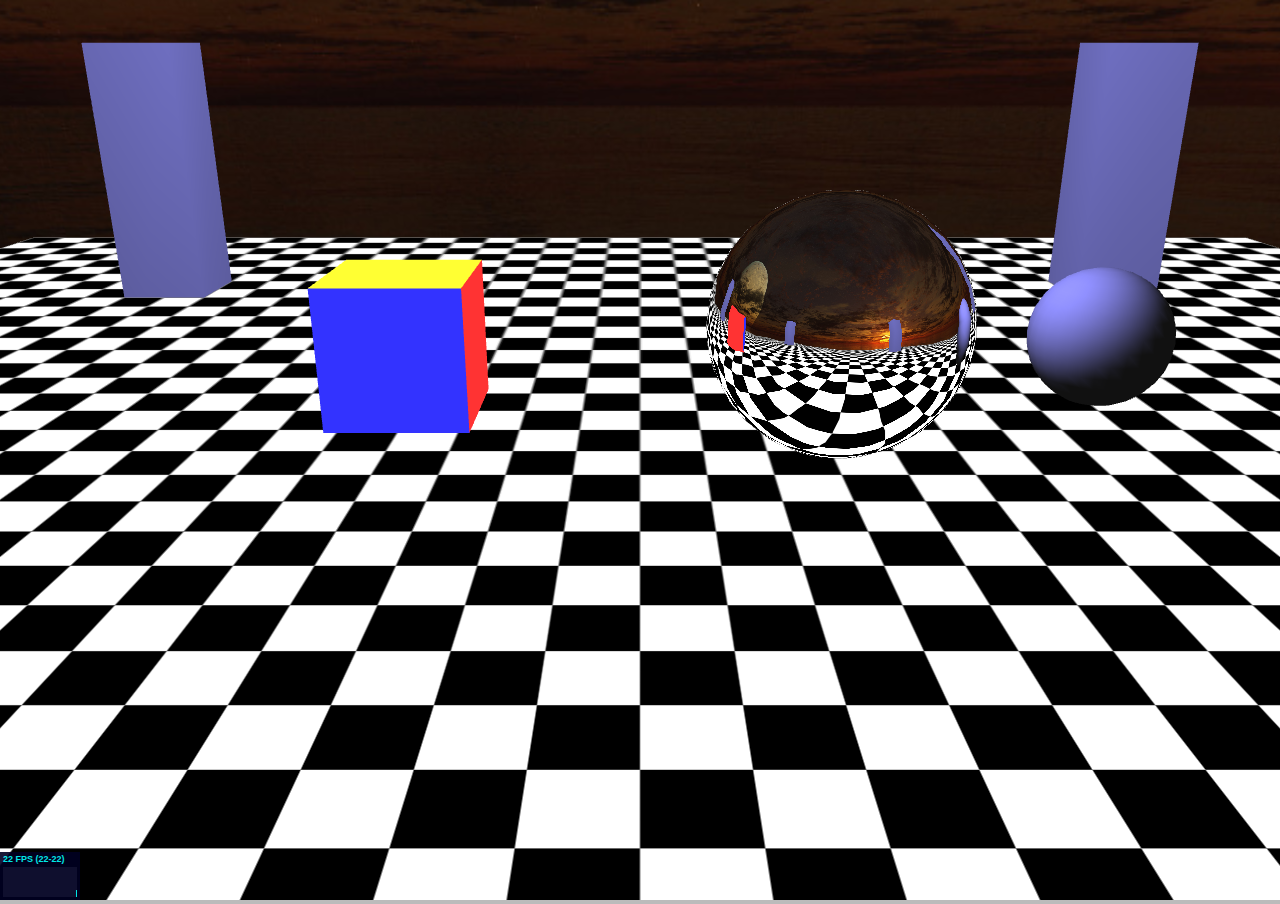
<file: index.html>
<!DOCTYPE html>
<script type="text/javascript" src='/vendor/three.js/build/three.js'></script>
<script type="text/javascript" src="/vendor/require.js/require.js"></script>
<script type="text/javascript" src="/vendor/three.js/examples/js/Detector.js"></script>
<script type="text/javascript" src="/vendor/three.js/examples/js/libs/stats.min.js"></script>
<script type="text/javascript" src="/vendor/three.js/examples/js/controls/OrbitControls.js"></script>
<script type="text/javascript" src="/vendor/threex.windowresize.js"></script>

<body style='margin: 0px; background-color: #bbbbbb; overflow: hidden;'><script>
require([], function(){
	//////////////////////////////////////////////////////////////////////////////////
	//		main					//
	//////////////////////////////////////////////////////////////////////////////////	
	var scene, camera, renderer, stats, controls;
	var geometry, material, mesh;
	var shape, cover, ball, box;
	var mirrorSphere, mirrorSphereCamera;
	var container = document.body;

	// set the view size in pixels (custom or according to window size)
	// var SCREEN_WIDTH = 400, SCREEN_HEIGHT = 300;
	var SCREEN_WIDTH = window.innerWidth, SCREEN_HEIGHT = window.innerHeight;	
	// camera attributes
	var VIEW_ANGLE = 45, ASPECT = SCREEN_WIDTH / SCREEN_HEIGHT, NEAR = 0.1, FAR = 20000;

	initScene();
	initCamera();

	initRenderer();
	initLighting();

	var winResize	= new THREEx.WindowResize(renderer, camera);

	initGeometry();
	initStats();
	initControls();
	
 	makeFloor();
 	makeSky();

	makePlinth( 300,  300);
	makePlinth(-300,  300);
	makePlinth( 300, -300);
	makePlinth(-300, -300);

	animate();

	function initScene() {
		scene = new THREE.Scene();
	}

	function initCamera() {
		// set up camera
		camera = new THREE.PerspectiveCamera( VIEW_ANGLE, ASPECT, NEAR, FAR);
		// add the camera to the scene
		scene.add(camera);
		// the camera defaults to position (0,0,0)
		// so pull it back (z = 400) and up (y = 100) and set the angle towards the scene origin
		camera.position.set(0,150,400);
		camera.lookAt(scene.position);

		// setup a scene and camera
		// var camera	= new THREE.PerspectiveCamera(45, window.innerWidth / window.innerHeight, 1, 10000);
		// scene.add(camera);
		// camera.position.z = 500;
	}

	function initRenderer() {
		// create and start the renderer; choose antialias setting.
		if ( Detector.webgl ) {
			renderer = new THREE.WebGLRenderer( {antialias:true} );
			console.log("Running WebGL. Cool.");
		} else {
			renderer = new THREE.CanvasRenderer();
			console.log("Running Canvas. Lees cool.");
		}
		renderer.setSize(SCREEN_WIDTH, SCREEN_HEIGHT);
		
		// attach div element to variable to contain the renderer
		// container = document.getElementById( 'ThreeJS' );
		// alternatively: to create the div at runtime, use:
		//   container = document.createElement( 'div' );
		//    document.body.appendChild( container );
		
		// attach renderer to the container div
		container.appendChild( renderer.domElement );
	}

	function initLighting() {
		// var ambientLight= new THREE.AmbientLight( 0x020202 );
		// scene.add( ambientLight);
		// var frontLight	= new THREE.DirectionalLight('white', 1);
		// frontLight.position.set(0.5, 0.5, 2);
		// scene.add( frontLight );
		// var backLight	= new THREE.DirectionalLight('white', 0.75);
		// backLight.position.set(-0.5, -0.5, -2);
		// scene.add( backLight );

		// create a light
		var light = new THREE.PointLight(0xffffff);
		light.position.set(0,250,0);
		scene.add(light);
		var ambientLight = new THREE.AmbientLight(0x111111);
		scene.add(ambientLight);
	}
  
	function initGeometry() {
		console.log("initGeometry");

		// most objects displayed are a "mesh":
		//  a collection of points ("geometry") and
		//  a set of surface parameters ("material")	

		// Sphere parameters: radius, segments along width, segments along height
		var sphereGeometry = new THREE.SphereGeometry( 30, 32, 16 ); 
		// use a "lambert" material rather than "basic" for realistic lighting.
		//   (don't forget to add (at least one) light!)
		var sphereMaterial = new THREE.MeshLambertMaterial( {color: 0x8888ff} ); 
		var sphere = new THREE.Mesh(sphereGeometry, sphereMaterial);
		sphere.position.set(200, 30, -60);
		scene.add(sphere);

		var sphereGeom =  new THREE.SphereGeometry( 50, 32, 16 ); // radius, segmentsWidth, segmentsHeight
		mirrorSphereCamera = new THREE.CubeCamera( 0.1, 5000, 512 );
		// mirrorCubeCamera.renderTarget.minFilter = THREE.LinearMipMapLinearFilter;
		scene.add( mirrorSphereCamera );
		var mirrorSphereMaterial = new THREE.MeshBasicMaterial( { envMap: mirrorSphereCamera.renderTarget } );
		mirrorSphere = new THREE.Mesh( sphereGeom, mirrorSphereMaterial );
		mirrorSphere.position.set(75,50,0);
		mirrorSphereCamera.position = mirrorSphere.position;
		scene.add(mirrorSphere);
		
		// Create an array of materials to be used in a cube, one for each side
		var cubeMaterialArray = [];
		// order to add materials: x+,x-,y+,y-,z+,z-
		cubeMaterialArray.push( new THREE.MeshBasicMaterial( { color: 0xff3333 } ) );
		cubeMaterialArray.push( new THREE.MeshBasicMaterial( { color: 0xff8800 } ) );
		cubeMaterialArray.push( new THREE.MeshBasicMaterial( { color: 0xffff33 } ) );
		cubeMaterialArray.push( new THREE.MeshBasicMaterial( { color: 0x33ff33 } ) );
		cubeMaterialArray.push( new THREE.MeshBasicMaterial( { color: 0x3333ff } ) );
		cubeMaterialArray.push( new THREE.MeshBasicMaterial( { color: 0x8833ff } ) );
		var cubeMaterials = new THREE.MeshFaceMaterial( cubeMaterialArray );
		// Cube parameters: width (x), height (y), depth (z), 
		//        (optional) segments along x, segments along y, segments along z
		var cubeGeometry = new THREE.CubeGeometry( 60, 60, 60, 1, 1, 1 );
		// using THREE.MeshFaceMaterial() in the constructor below
		//   causes the mesh to use the materials stored in the geometry
		cube = new THREE.Mesh( cubeGeometry, cubeMaterials );
		cube.position.set(-100, 30, -50);
		scene.add( cube );		

		// create a set of coordinate axes to help orient user
		//  specify length in pixels in each direction
		// var axes = new THREE.AxisHelper(100);
		// scene.add( axes );

		// msp
		// geometry = new THREE.IcosahedronGeometry(200, 1);
		// material = new THREE.MeshBasicMaterial({
		//   color: 0x000000,
		//   wireframe: true,
		//   wireframeLinewidth: 1
		// });

		// mesh = new THREE.Mesh(geometry, material);
		// scene.add(mesh);
		// mesh.position.set(0,0,-500);

		// shape = new THREE.SphereGeometry(100);
		// cover = new THREE.MeshNormalMaterial();
		// ball = new THREE.Mesh(shape, cover);
		// scene.add(ball);
		// ball.position.set(0,0,-500);

		// shape = new THREE.CubeGeometry(100, 100, 100);
		// box = new THREE.Mesh(shape, cover);
		// box.position.set(200,100,0);
		// // scene.add(box);
		// box.rotation.set(0.5, 0.5, 0);

		console.log("done initGeometry");
	}

	function initStats() {
		// displays current and past frames per second attained by scene
		stats = new Stats();
		stats.domElement.style.position = 'absolute';
		stats.domElement.style.bottom = '0px';
		stats.domElement.style.zIndex = 100;
		document.body.appendChild(stats.domElement);
	}

	function initControls() {
		// move mouse and: left   click to rotate, 
		//                 middle click to zoom, 
		//                 right  click to pan
		controls = new THREE.OrbitControls( camera, renderer.domElement );
	}

	function makeFloor() {
		// note: 4x4 checkboard pattern scaled so that each square is 25 by 25 pixels.
		var floorTexture = new THREE.ImageUtils.loadTexture( '/images/checkerboard.jpg' );
		floorTexture.wrapS = floorTexture.wrapT = THREE.RepeatWrapping; 
		floorTexture.repeat.set( 10, 10 );
		// DoubleSide: render texture on both sides of mesh
		var floorMaterial = new THREE.MeshBasicMaterial( { map: floorTexture, side: THREE.DoubleSide } );
		var floorGeometry = new THREE.PlaneGeometry(1000, 1000, 1, 1);
		var floor = new THREE.Mesh(floorGeometry, floorMaterial);
		floor.position.y = -0.5;
		floor.rotation.x = Math.PI / 2;
		scene.add(floor);
	}

	function makeSky() {

		var materialArray = [];
		materialArray.push(new THREE.MeshBasicMaterial( { map: THREE.ImageUtils.loadTexture( '/images/DarkSea-xpos.jpg' ) }));
		materialArray.push(new THREE.MeshBasicMaterial( { map: THREE.ImageUtils.loadTexture( '/images/DarkSea-xneg.jpg' ) }));
		materialArray.push(new THREE.MeshBasicMaterial( { map: THREE.ImageUtils.loadTexture( '/images/DarkSea-ypos.jpg' ) }));
		materialArray.push(new THREE.MeshBasicMaterial( { map: THREE.ImageUtils.loadTexture( '/images/DarkSea-yneg.jpg' ) }));
		materialArray.push(new THREE.MeshBasicMaterial( { map: THREE.ImageUtils.loadTexture( '/images/DarkSea-zpos.jpg' ) }));
		materialArray.push(new THREE.MeshBasicMaterial( { map: THREE.ImageUtils.loadTexture( '/images/DarkSea-zneg.jpg' ) }));
		for (var i = 0; i < 6; i++)
		   materialArray[i].side = THREE.BackSide;
		var skyboxMaterial = new THREE.MeshFaceMaterial( materialArray );
		var skyboxGeom = new THREE.CubeGeometry( 5000, 5000, 5000, 1, 1, 1 );
		var skybox = new THREE.Mesh( skyboxGeom, skyboxMaterial );
		scene.add( skybox );	

		// // recommend either a skybox or fog effect (can't use both at the same time) 
		// // without one of these, the scene's background color is determined by webpage background

		// // make sure the camera's "far" value is large enough so that it will render the skyBox!
		// var skyBoxGeometry = new THREE.CubeGeometry( 10000, 10000, 10000 );
		// // BackSide: render faces from inside of the cube, instead of from outside (default).
		// var skyBoxMaterial = new THREE.MeshBasicMaterial( { color: 0x9999ff, side: THREE.BackSide } );
		// var skyBox = new THREE.Mesh( skyBoxGeometry, skyBoxMaterial );
		// // scene.add(skyBox);
		
		// // fog must be added to scene before first render
		// scene.fog = new THREE.FogExp2( 0x9999ff, 0.00025 );
	}

	function makePlinth(x, z) { 
		var base = new THREE.Mesh(new THREE.CubeGeometry(50, 200, 50), new THREE.MeshLambertMaterial( {color: 0x8888ff} ) );
		base.position.set(x, 50, z);
		scene.add(base);
	}

	function animate() {
		requestAnimationFrame(animate);

		// mesh.rotation.x = Date.now() * 0.0005;
		// mesh.rotation.y = Date.now() * 0.001;
		// camera.position.z = camera.position.z + 0.5;
		// camera.position.y = camera.position.y + 1;
		// mesh.rotation.x = mesh.rotation.x + 0.05;
		render();		
		update();
	}

	function update() {
		// delta = change in time since last call (in seconds)
		// var delta = clock.getDelta(); 			
		// controls.update();
		stats.update();
	}

	function render() {
		// move the CubeCamera to the position of the object
		//    that has a reflective surface, "take a picture" in each direction
		//    and apply it to the surface.
		// need to hide surface before and after so that it does not
		//    "get in the way" of the camera
		// mirrorCube.visible = false;
		// mirrorCubeCamera.updateCubeMap( renderer, scene );
		// mirrorCube.visible = true;

		mirrorSphere.visible = false;
		mirrorSphereCamera.updateCubeMap( renderer, scene );
		mirrorSphere.visible = true;

		renderer.render(scene, camera);
	}

	
	// onRenderFcts.push(function(delta, now){
	// 	// mesh.rotateX(0.5 * delta);
	// 	// mesh.rotateY(2.0 * delta);
	// 	// sphere.rotateX(0.5 * delta);
	// 	// sphere.rotateY(2.0 * delta);		
	// })
	
	//////////////////////////////////////////////////////////////////////////////////
	//		Camera Controls							//
	//////////////////////////////////////////////////////////////////////////////////
	// var mouse	= {x : 0, y : 0}
	// document.addEventListener('mousemove', function(event){
	// 	mouse.x	= (event.clientX / window.innerWidth ) - 0.5;
	// 	mouse.y	= (event.clientY / window.innerHeight) - 0.5;
	// }, false)
	// onRenderFcts.push(function(delta, now){
	// 	camera.position.x += (mouse.x*1000 - camera.position.x) * (delta*3);
	// 	camera.position.y += (mouse.y*1000 - camera.position.y) * (delta*3);
	// 	camera.lookAt( scene.position );
	// })

	//////////////////////////////////////////////////////////////////////////////////
	//		render the scene						//
	//////////////////////////////////////////////////////////////////////////////////
	// onRenderFcts.push(function(){
	// 	renderer.render( scene, camera );		
	// })
	
	//////////////////////////////////////////////////////////////////////////////////
	//		Rendering Loop runner						//
	//////////////////////////////////////////////////////////////////////////////////
	// var lastTimeMsec= null
	// requestAnimationFrame(function animate(nowMsec){
	// 	// keep looping
	// 	requestAnimationFrame( animate );
	// 	// measure time
	// 	lastTimeMsec	= lastTimeMsec || nowMsec-1000/60;
	// 	var deltaMsec	= Math.min(200, nowMsec - lastTimeMsec);
	// 	lastTimeMsec	= nowMsec;
	// 	// call each update function
	// 	onRenderFcts.forEach(function(onRenderFct){
	// 		onRenderFct(deltaMsec/1000, nowMsec/1000);
	// 	})
	// })
})
</script></body>
</file>
